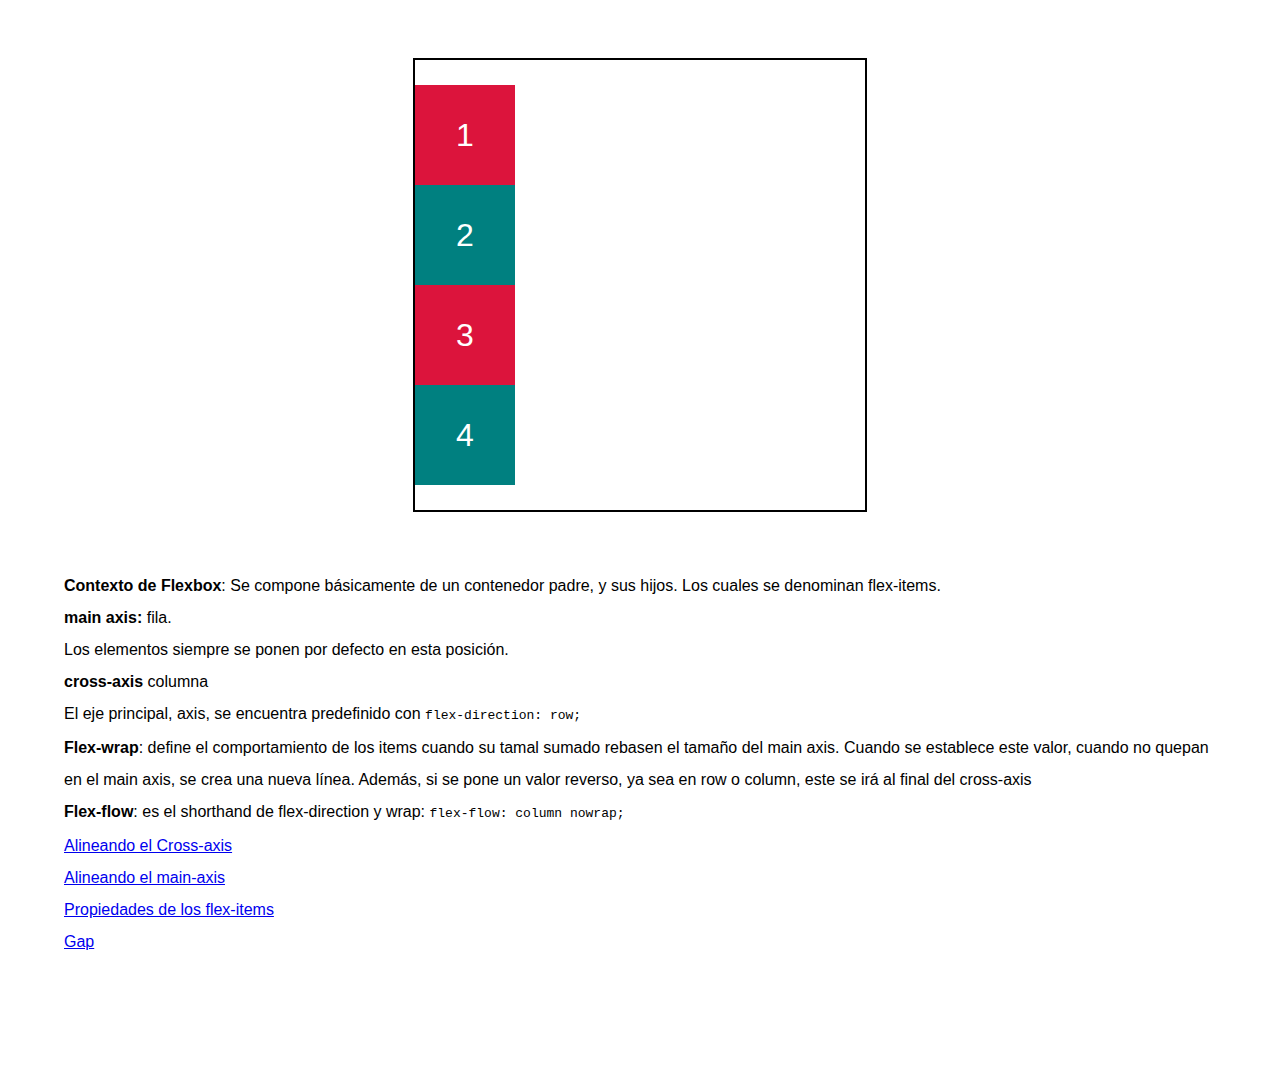
<file: src/01-introduccion/index.html>
<!DOCTYPE html>
<html lang="en">
<head>
    <meta charset="UTF-8">
    <meta http-equiv="X-UA-Compatible" content="IE=edge">
    <meta name="viewport" content="width=device-width, initial-scale=1.0">
    <title>Flexbox</title>
    <link rel="stylesheet" href="css/styles.css">
</head>
<body>  
    <div class="container">
        <div class="element element-1">1</div>
        <div class="element element-2">2</div>
        <div class="element element-3">3</div>
        <div class="element element-4">4</div>
    </div>
    <div class="container2">
        <p><strong>Contexto de Flexbox</strong>: Se compone básicamente de un contenedor padre, y sus hijos. Los cuales se denominan flex-items.</p>
        <p><strong>main axis: </strong>fila. <br> Los elementos siempre se ponen por defecto en esta posición.</p>
        <p><strong>cross-axis</strong> columna</p>
        <p>El eje principal, axis, se encuentra predefinido con <code>flex-direction: row;</code></p>

        <p><strong>Flex-wrap</strong>: define el comportamiento de los items cuando su tamal sumado rebasen el tamaño del main axis. Cuando se establece este valor, cuando no quepan en el main axis, se crea una nueva línea. Además, si se pone un valor reverso, ya sea en row o column, este se irá al final del cross-axis</p>

        <p><strong>Flex-flow</strong>: es el shorthand de flex-direction y wrap:
            <code>flex-flow: column nowrap;</code>
        </p>

        <p><a href="./html/alineacion-cross-axis.html">Alineando el Cross-axis</a></p>
        <p><a href="./html/alineacion-main-axis.html">Alineando el main-axis</a></p>
        <p><a href="./html/elementos-flex-items.html">Propiedades de los flex-items</a></p>
        <p><a href="./html/gap.html">Gap</a></p>
    </div>
</body>
</html>
</file>
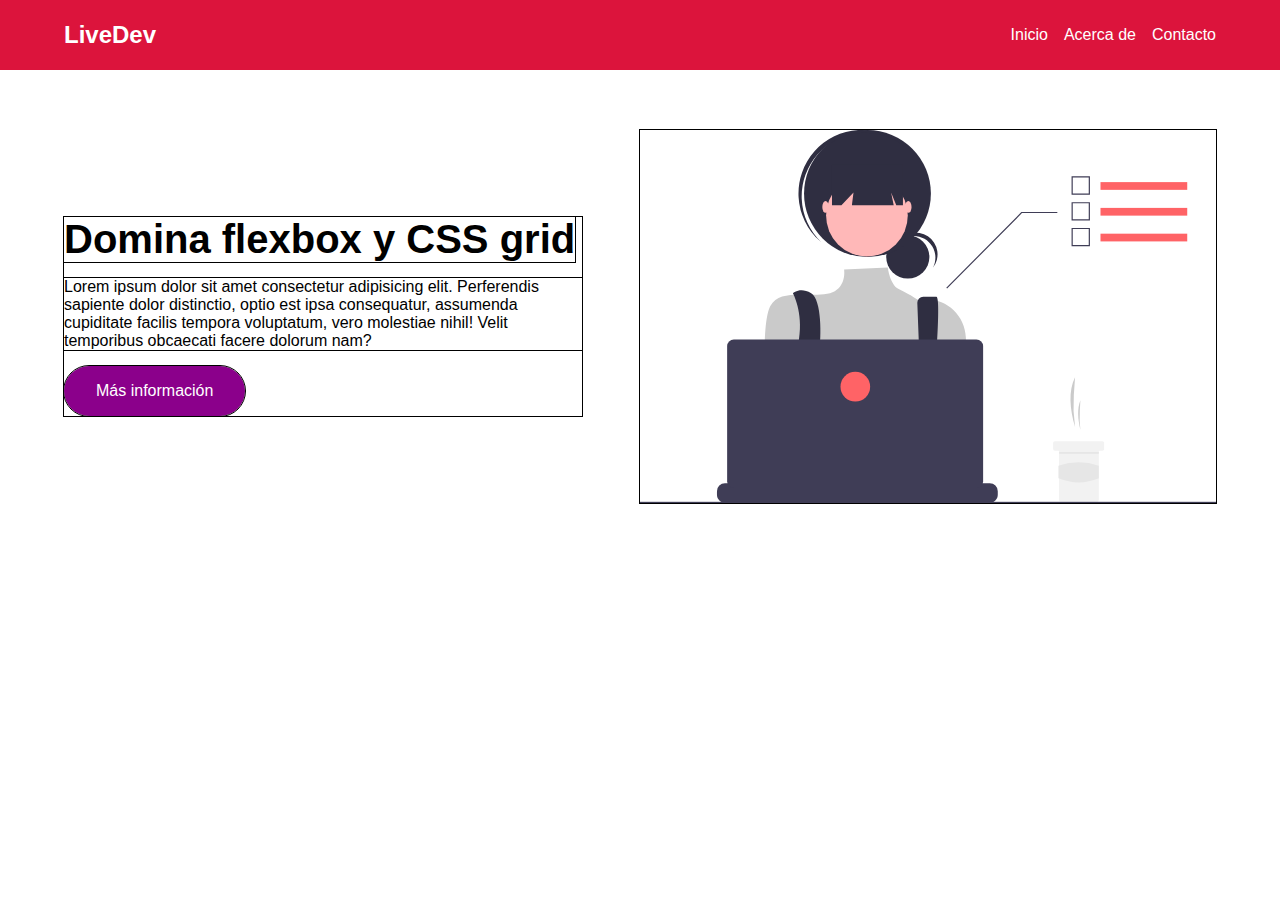
<file: src/02-practicas/01-mini-landing/index.html>
<!DOCTYPE html>
<html lang="en">
<head>
    <meta charset="UTF-8">
    <meta http-equiv="X-UA-Compatible" content="IE=edge">
    <meta name="viewport" content="width=device-width, initial-scale=1.0">
    <title>Landing page</title>
    <link rel="stylesheet" href="./styles.css/styles.css">
</head>
<body>
    <nav class="nav">
        <div class="nav__container">
            <h2 class="nav__logo">LiveDev</h2>
            
            <a href="#" class="nav__link">Inicio</a>
            <a href="#" class="nav__link">Acerca de</a>
            <a href="#" class="nav__link">Contacto</a>
        </div>
    </nav>

    <main>
        <section class="hero">
            <figure class="hero__picture">
                <img src="./img/dev.svg" alt="Programador" class="hero__img">
            </figure>
            
            <div class="hero__texts">
                <h2 class="hero__title">Domina flexbox y CSS grid</h2>
                <p class="paragraph">
                    Lorem ipsum dolor sit amet consectetur adipisicing elit. Perferendis sapiente
                    dolor distinctio, optio est ipsa consequatur, assumenda cupiditate facilis 
                    tempora voluptatum, vero molestiae nihil! Velit temporibus obcaecati facere 
                    dolorum nam?
                </p>
                <a href="#" class="hero__cta">Más información</a>
            </div>
        </section>
    </main>
</body>
</html>
</file>
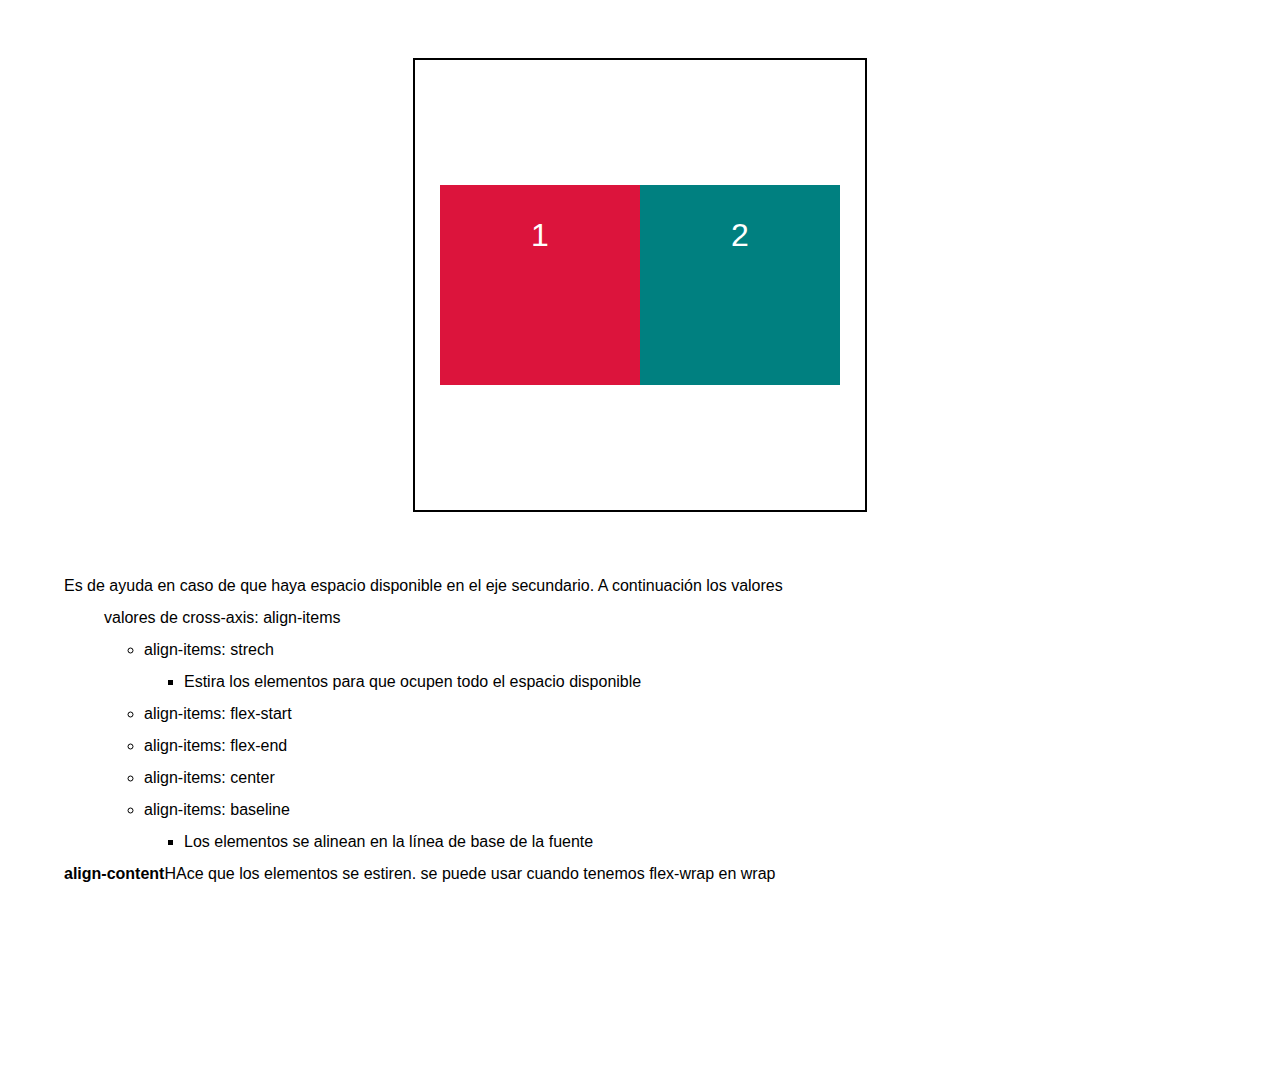
<file: src/01-introduccion/html/alineacion-cross-axis.html>
<!DOCTYPE html>
<html lang="en">
<head>
    <meta charset="UTF-8">
    <meta http-equiv="X-UA-Compatible" content="IE=edge">
    <meta name="viewport" content="width=device-width, initial-scale=1.0">
    <title>Alineación en el cross Axis</title>
    <link rel="stylesheet" href="../css/cross-axis.css">
</head>
<body>
    <div class="container">
        <div class="element element-1">1</div>
        <div class="element element-2">2</div>
        <!-- <div class="element element-3">3</div>
        <div class="element element-4">4</div> -->
    </div>

    <div class="container2">
        <p>Es de ayuda en caso de que haya espacio disponible en el eje secundario. A continuación
            los valores</p>
            <ul>
                valores de cross-axis: align-items
                <ul>
                    <li>align-items: strech
                        <ul>
                            <li>Estira los elementos para que ocupen todo el espacio disponible</li>
                        </ul>
                    </li>
                    <li>align-items: flex-start</li>
                    <li>align-items: flex-end</li>
                    <li>align-items: center</li>
                    <li>align-items: baseline
                        <ul>
                            <li>Los elementos se alinean en la línea de base de la fuente</li>
                        </ul>
                    </li>

                </ul>
            </ul>

        <p><strong>align-content</strong>HAce que los elementos se estiren. se puede usar cuando 
        tenemos flex-wrap en wrap</p>
    </div>
</body>
</html>
</file>
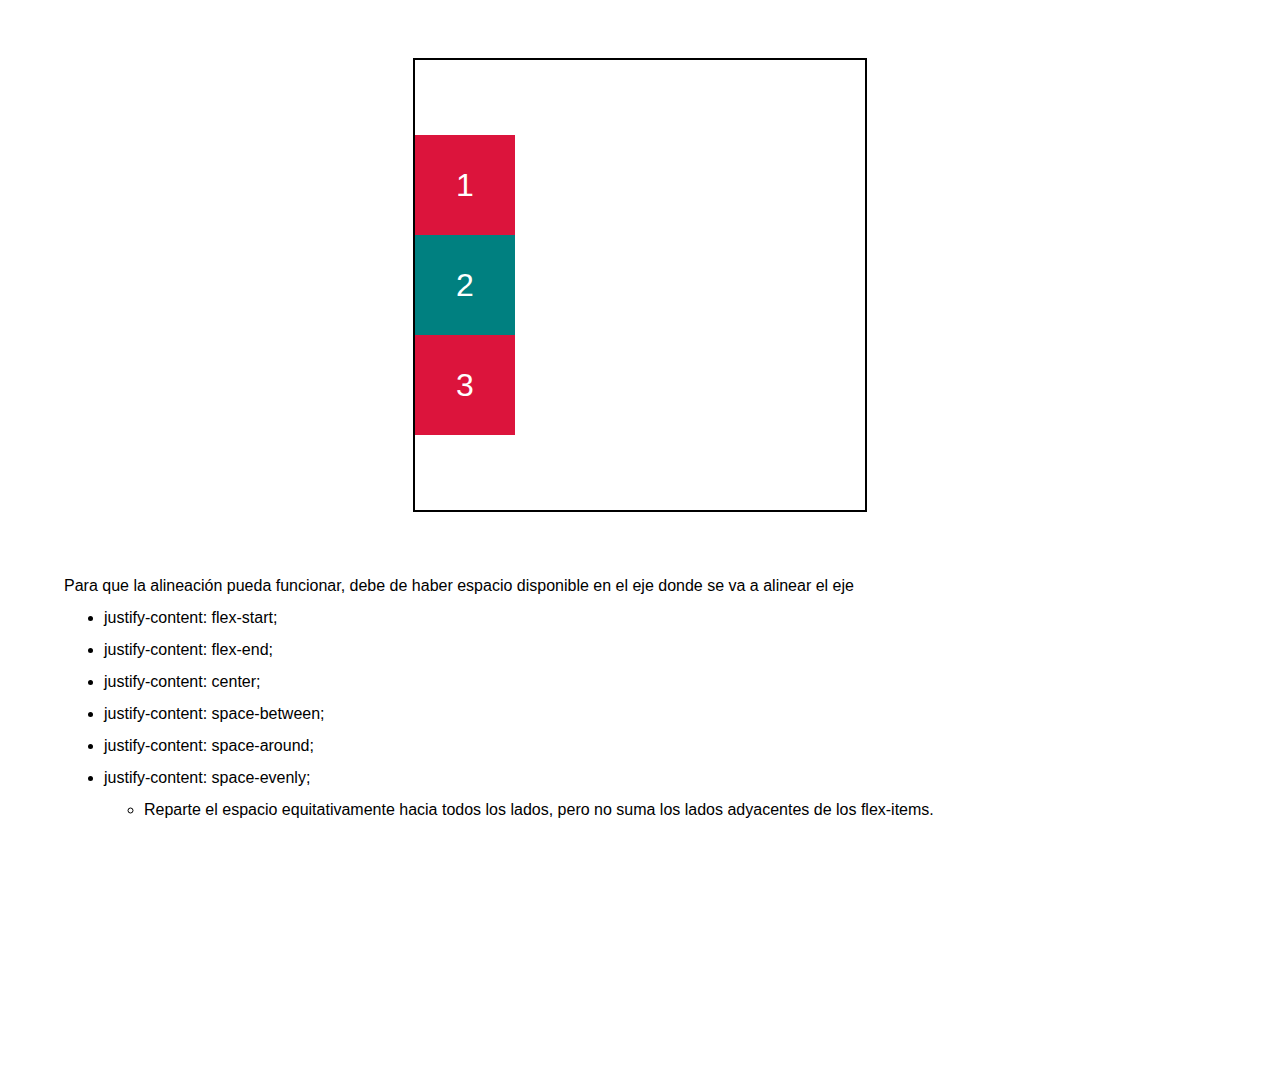
<file: src/01-introduccion/html/alineacion-main-axis.html>
<!DOCTYPE html>
<html lang="en">
<head>
    <meta charset="UTF-8">
    <meta http-equiv="X-UA-Compatible" content="IE=edge">
    <meta name="viewport" content="width=device-width, initial-scale=1.0">
    <title>Alineación con main axis</title>
    <link rel="stylesheet" href="../css/styles.css">
</head>
<body>
    <div class="container">
        <div class="element element-1">1</div>
        <div class="element element-2">2</div>
        <div class="element element-3">3</div>
    </div>

    <div class="container2">
        <p>Para que la alineación pueda funcionar, debe de haber espacio disponible 
        en el eje donde se va a alinear el eje</p>
        <ul>
            <li>justify-content: flex-start;</li>
            <li>justify-content: flex-end;</li>
            <li>justify-content: center;</li>
            <li>justify-content: space-between;</li>
            <li>justify-content: space-around;</li>
            <li>justify-content: space-evenly;
                <ul>
                    <li>Reparte el espacio equitativamente hacia todos los lados, pero no suma los 
                        lados adyacentes de los flex-items.</li>
                </ul>
            </li>
        </ul>
    </div>
</body>
</html>
</file>
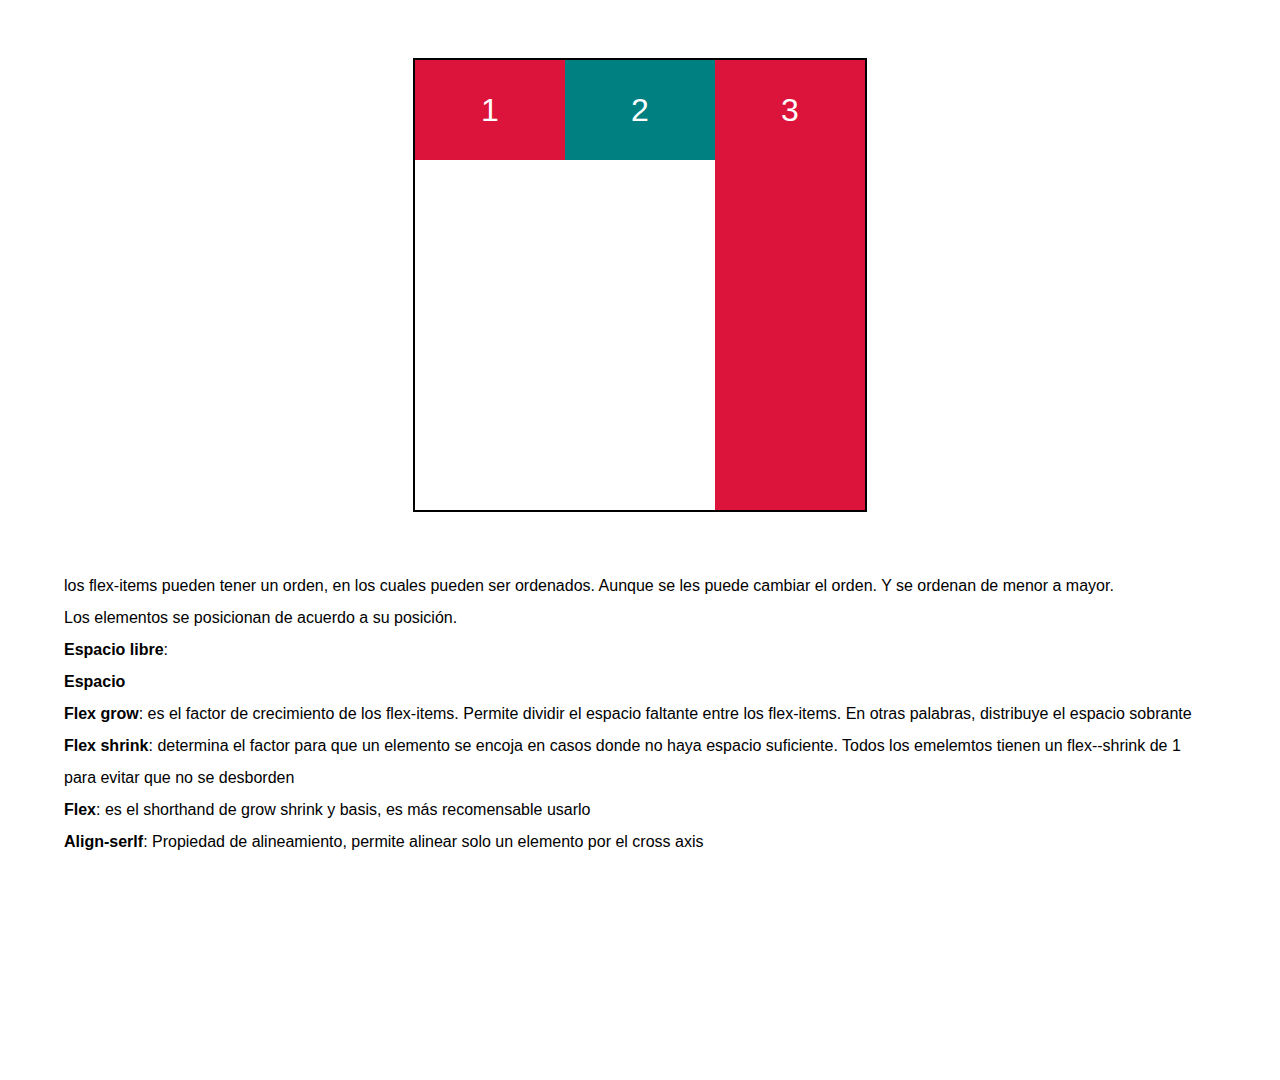
<file: src/01-introduccion/html/elementos-flex-items.html>
<!DOCTYPE html>
<html lang="en">
<head>
    <meta charset="UTF-8">
    <meta http-equiv="X-UA-Compatible" content="IE=edge">
    <meta name="viewport" content="width=device-width, initial-scale=1.0">
    <title>Elementos de los flex-items</title>
    <link rel="stylesheet" href="el-flex-items.css">
</head>
<body>
    <div class="container">
        <div class="element element-1">1</div>
        <div class="element element-2">2</div>
        <div class="element element-3">3</div>
        <!-- <div class="element element-4">4</div> -->
    </div>

    <div class="container2">
        <p>los flex-items pueden tener un orden, en los cuales pueden ser ordenados. Aunque se les 
        puede cambiar el orden. Y se ordenan de menor a mayor.
        <br> Los elementos se posicionan de acuerdo a su posición.  </p>
        <p><strong>Espacio libre</strong>: </p>
        <p><strong>Espacio</strong></p>
        <p><strong>Flex grow</strong>: es el factor de crecimiento de los flex-items. Permite dividir el espacio faltante entre los flex-items. En otras palabras, distribuye el espacio sobrante</p>
        <p><strong>Flex shrink</strong>: determina el factor para que un elemento se encoja en casos donde no haya espacio suficiente. Todos los emelemtos tienen un flex--shrink de 1 para evitar que no se desborden</p>
        <p><strong>Flex</strong>: es el shorthand de grow shrink y basis, es más recomensable usarlo</p>
        <p><strong>Align-serlf</strong>: Propiedad de alineamiento, permite alinear solo un elemento por el cross axis</p>
    </div>
</body>
</html>
</file>
<file: src/01-introduccion/css/styles.css>
* {
    margin: 0;
    box-sizing: border-box; /* This is to make sure that padding and border do not increase the width of the element */
}

body{
    font-family: Arial, Helvetica, sans-serif;
}
.container {
    width: 450px;
    height: 450px;
    outline: 2px solid black;
    margin: 60px auto;

    display: flex;
    flex-direction: column;
    /*flex-wrap: wrap; */
    /* flex-flow: row nowrap; */
    justify-content: center;
}
.container2 {
    width: 90%;
    height: 450px;
    line-height: 2rem;
    margin: 60px auto;
}

.element {
    width: 100px;
    height: 100px;
    line-height: 100px;
    text-align: center;
    color: #fff;
    font-size: 2rem;
}
.element:nth-child(2n+1) {
    background-color: crimson;
}
.element:nth-child(2n) {
    background-color: teal;
}
</file>
<file: src/02-practicas/01-mini-landing/styles.css/styles.css>
* {
    margin: 0;
    box-sizing: border-box;
}

body {
    font-family: 'Roboto', sans-serif;
}

.nav {
    background-color: crimson;
}

.nav__container {
    width: 90%;
    margin: 0 auto;
    height: 70px;

    display: flex;
    align-items: center;
    gap: 1em;
    max-width: 1200px;
    color: white;
}
.nav__link:first-of-type {
    margin-left: auto;
    /* Para que se pegue al final */
}
.nav__link {
    color: #fff;
    text-decoration: none;
}

.hero {
    display: flex;
    flex-direction: column;
    width: 90%;
    margin: 0 auto;
    padding: 60px 0;
    gap: 2em;
}
.hero * {
    outline: 1px solid rgb(0, 0, 0);
}

.hero__img {
    width: 100%;
    max-width: 1200px;
    max-width: 400px;
    margin: 0 auto;
    display: block;
}

.hero__texts {
    display: flex;
    flex-direction: column;
    gap: 1em;
    align-items: center;
    text-align: center;
}
.hero__title {
    font-size: 2.5rem;
}

.hero__cta {
    background-color: darkmagenta;
    text-decoration: none;
    color: #fff;
    padding: 1em 2em;
    border-radius: 20em;

    align-self: center;/*para que se centre y no se desborde*/
}

@media (min-width: 768px) {
    .hero {
        flex-direction: row;
        align-items: center;
        justify-content: space-between;

    }

    .hero__img {
        width: 100%;
        margin: 0 auto;
        display: block;
    }

    .hero__picture {
        order: 1; /*para que vaya a la derecha*/
        width: 50%;
    }

    .hero__img {
        max-width: none;
    }

    .hero__texts {
        align-items: flex-start;
        text-align: left;
        width: 45%;
    }
    .hero__cta {
        align-self: flex-start;
    }
}
</file>
<file: src/01-introduccion/css/cross-axis.css>
* {
    margin: 0;
    box-sizing: border-box; /* This is to make sure that padding and border do not increase the width of the element */
}

body{
    font-family: Arial, Helvetica, sans-serif;
}
.container {
    width: 450px;
    height: 450px;
    outline: 2px solid black;
    margin: 60px auto;

    display: flex;
    flex-direction: row;
    flex-wrap: wrap;
    /* flex-flow: row nowrap; */
    justify-content: center;
    /* align-items: center; */
    align-content: center; /* This is to align the content of the container */
}
.container2 {
    width: 90%;
    height: 450px;
    line-height: 2rem;
    margin: 60px auto;
}

.element {
    width: 200px;
    height: 200px;
    line-height: 100px;
    text-align: center;
    color: #fff;
    font-size: 2rem;
}
.element:nth-child(2n+1) {
    background-color: crimson;
}
.element:nth-child(2n) {
    background-color: teal;
}
</file>
<file: src/01-introduccion/html/el-flex-items.css>
* {
    margin: 0;
    box-sizing: border-box; /* This is to make sure that padding and border do not increase the width of the element */
}

body{
    font-family: Arial, Helvetica, sans-serif;
}
.container {
    width: 450px;
    height: 450px;
    outline: 2px solid black;
    margin: 60px auto;

    display: flex;
    flex-direction: row;
}
.container2 {
    width: 90%;
    height: 450px;
    line-height: 2rem;
    margin: 60px auto;
}


.element {
    width: 200px;
    height: 100px;
    line-height: 100px;
    text-align: center;
    color: #fff;
    font-size: 2rem;
    /* flex-grow: 0;*/
    /* flex-shrink: 1; */
    /*flex-basis: 0;*se usa cuando no hay un elemento base */
    /* flex-basis: 0;define el tamaño base de los flex-items en el main -axis */
    /* flex: auto; */
}
.element:nth-child(2n+1) {
    background-color: crimson;
}
.element:nth-child(2n) {
    background-color: teal;
}
.element-3 {
    align-self: stretch;
    height: auto;
}
</file>
